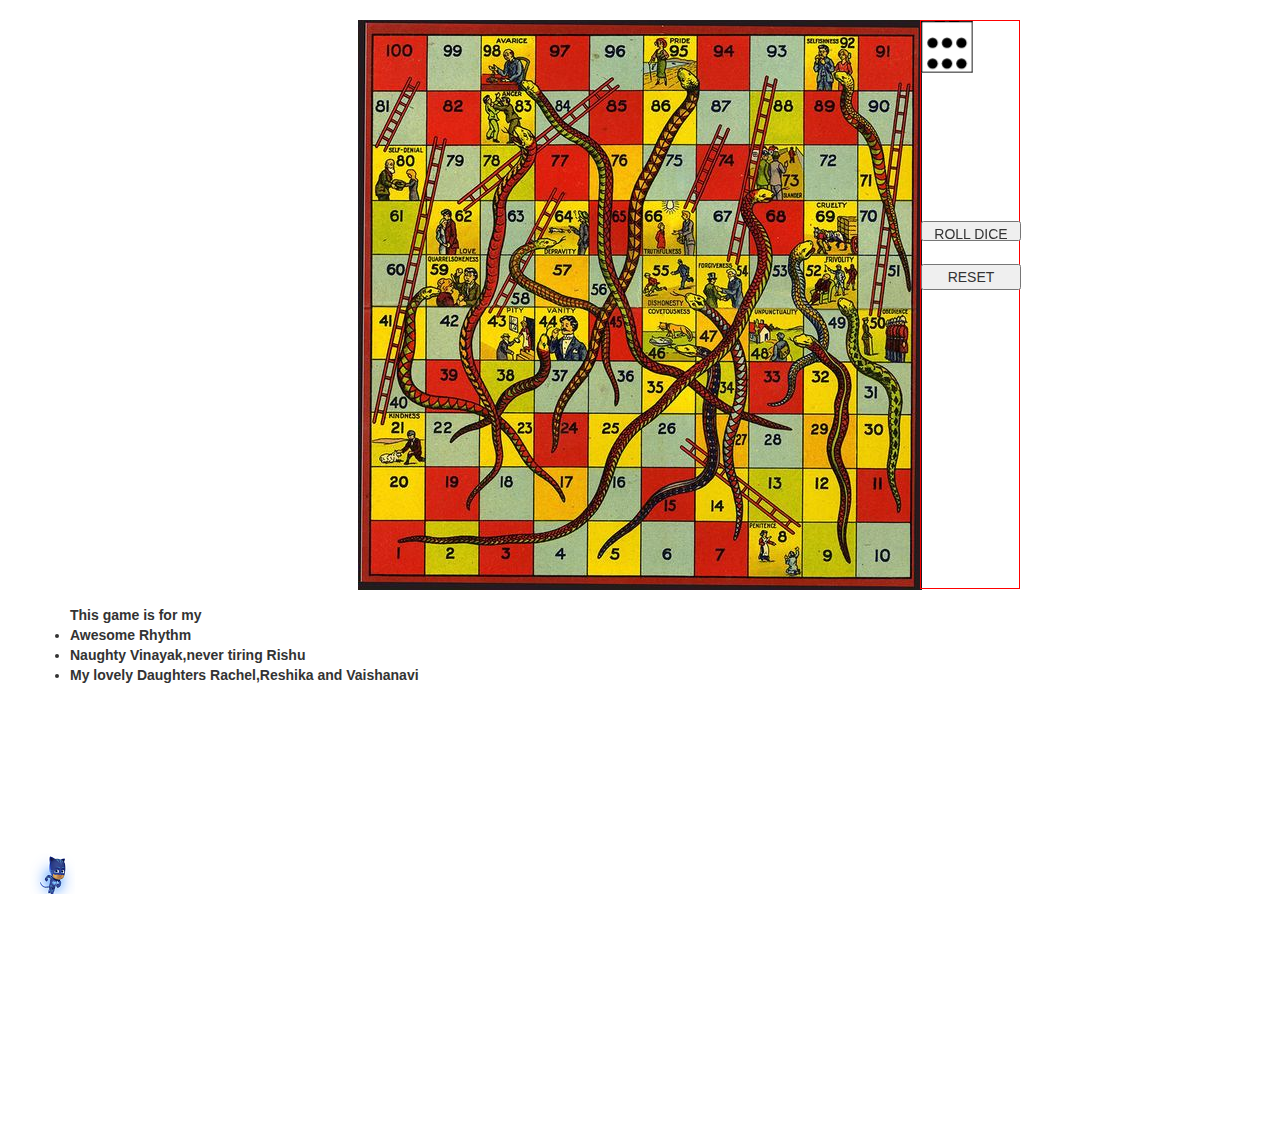
<file: index.html>
<!DOCTYPE html>
<html lang="en">
	<head>
		<!-- Required meta tags -->
		<meta charset="utf-8">
		<meta name="viewport" content="width=device-width, initial-scale=1, shrink-to-fit=no">
		<title>Snakes and Ladders</title>

		<!-- Bootstrap CSS -->

		 <link rel="stylesheet" href="https://maxcdn.bootstrapcdn.com/bootstrap/3.3.2/css/bootstrap.min.css">
		<link rel="stylesheet" href="style.css">
	</head>
	<body>
		<div class="container">
			<div class="board-container">
			<div class="board-message"></div>

				<div class="grid">
					<div class="horizontal-row" data-row="1">
						<div class="individual-square"></div>
						<div class="individual-square"></div>
						<div class="individual-square"></div>
						<div class="individual-square"></div>
						<div class="individual-square"></div>
						<div class="individual-square"></div>
						<div class="individual-square"></div>
						<div class="individual-square" data-entity="ladder" data-target-row="3" data-side="-2"></div>
						<div class="individual-square"></div>
						<div class="individual-square"></div>
					</div>
					<div class="horizontal-row" data-row="2">
						<div class="individual-square"></div>
						<div class="individual-square"></div>
						<div class="individual-square"></div>
						<div class="individual-square"></div>
						<div class="individual-square"></div>
						<div class="individual-square"></div>
						<div class="individual-square"></div>
						<div class="individual-square"></div>
						<div class="individual-square"></div>
						<div class="individual-square"></div>
					</div>
					<div class="horizontal-row" data-row="3">
						<div class="individual-square"></div>
						<div class="individual-square"></div>
						<div class="individual-square"></div>
						<div class="individual-square"></div>
						<div class="individual-square"></div>
						<div class="individual-square"></div>
						<div class="individual-square"></div>
						<div class="individual-square"></div>
						<div class="individual-square"></div>
						<div class="individual-square"></div>
					</div>
					<div class="horizontal-row" data-row="4">
						<div class="individual-square"></div>
						<div class="individual-square"></div>
						<div class="individual-square"></div>
						<div class="individual-square"></div>
						<div class="individual-square"></div>
						<div class="individual-square"></div>
						<div class="individual-square"></div>
						<div class="individual-square"></div>
						<div class="individual-square"></div>
						<div class="individual-square"></div>
					</div>
					<div class="horizontal-row" data-row="5">
						<div class="individual-square"></div>
						<div class="individual-square"></div>
						<div class="individual-square"></div>
						<div class="individual-square"></div>
						<div class="individual-square"></div>
						<div class="individual-square"></div>
						<div class="individual-square"></div>
						<div class="individual-square"></div>
						<div class="individual-square"></div>
						<div class="individual-square"></div>
					</div>
					<div class="horizontal-row" data-row="6">
						<div class="individual-square"></div>
						<div class="individual-square"></div>
						<div class="individual-square"></div>
						<div class="individual-square"></div>
						<div class="individual-square"></div>
						<div class="individual-square"></div>
						<div class="individual-square"></div>
						<div class="individual-square"></div>
						<div class="individual-square"></div>
						<div class="individual-square"></div>
					</div>
					<div class="horizontal-row" data-row="7">
						<div class="individual-square"></div>
						<div class="individual-square"></div>
						<div class="individual-square"></div>
						<div class="individual-square"></div>
						<div class="individual-square"></div>
						<div class="individual-square"></div>
						<div class="individual-square"></div>
						<div class="individual-square"></div>
						<div class="individual-square"></div>
						<div class="individual-square"></div>
					</div>
					<div class="horizontal-row" data-row="8">
						<div class="individual-square"></div>
						<div class="individual-square"></div>
						<div class="individual-square"></div>
						<div class="individual-square"></div>
						<div class="individual-square"></div>
						<div class="individual-square"></div>
						<div class="individual-square"></div>
						<div class="individual-square"></div>
						<div class="individual-square"></div>
						<div class="individual-square"></div>
					</div>
					<div class="horizontal-row" data-row="9">
						<div class="individual-square"></div>
						<div class="individual-square"></div>
						<div class="individual-square"></div>
						<div class="individual-square"></div>
						<div class="individual-square"></div>
						<div class="individual-square"></div>
						<div class="individual-square"></div>
						<div class="individual-square"></div>
						<div class="individual-square"></div>
						<div class="individual-square"></div>
					</div>
					<div class="horizontal-row" data-row="10">
						<div class="individual-square"></div>
						<div class="individual-square"></div>
						<div class="individual-square"></div>
						<div class="individual-square"></div>
						<div class="individual-square"></div>
						<div class="individual-square"></div>
						<div class="individual-square"></div>
						<div class="individual-square"></div>
						<div class="individual-square"></div>
						<div class="individual-square"></div>
					</div>

			</div>

				<div class="stat-board">
					<div class="scene">
  <div class="cube">
    <div class="side back" data-dice="1">
    	<div class="dot single-line"></div>
    </div>
    <div class="side left" data-dice="2">
    		<div class="dot single-line"></div>
    		<div class="dot single-line"></div>
    </div>
    <div class="side right" data-dice="3">
    	<div class="dot single-line"></div>
    	<div class="dot single-line"></div>
    	<div class="dot single-line"></div>


    </div>
    <div class="side top" data-dice="4">
    	<div class="dot single-line"></div>
    	<div class="dot single-line"></div>
    	<br>
    	<div class="dot"></div>
    	<div class="dot"></div>
    </div>
    <div class="side bottom" data-dice="5">
    	<div class="dot single-line"></div>
    	<div class="dot single-line"></div>
    	<div class="dot single-line"></div>
    	<div class="dot"></div>
    	<div class="dot"></div>

    </div>
    <div class="side front" data-dice="6">
    	<div class="dot single-line"></div>
    	<div class="dot single-line"></div>
    	<div class="dot single-line"></div>
    	<div class="dot"></div>
    	<div class="dot"></div>
    	<div class="dot"></div>


    </div>
  </div>
</div>



<div class="dice-img">
	<div class="side-pic " data-dice="1">
    	<div class="dot single-line"></div>
    </div>
    <div class="side-pic " data-dice="2">
    		<div class="dot single-line"></div>
    		<div class="dot single-line"></div>
    </div>
    <div class="side-pic " data-dice="3">
    	<div class="dot single-line"></div>
    	<div class="dot single-line"></div>
    	<div class="dot single-line"></div>


    </div>
    <div class="side-pic " data-dice="4">
    	<div class="dot single-line"></div>
    	<div class="dot single-line"></div>
    	<br>
    	<div class="dot"></div>
    	<div class="dot"></div>
    </div>
    <div class="side-pic " data-dice="5">
    	<div class="dot single-line"></div>
    	<div class="dot single-line"></div>
    	<div class="dot single-line"></div>
    	<div class="dot"></div>
    	<div class="dot"></div>

    </div>
    <div class="side-pic " data-dice="6">
    	<div class="dot single-line"></div>
    	<div class="dot single-line"></div>
    	<div class="dot single-line"></div>
    	<div class="dot"></div>
    	<div class="dot"></div>
    	<div class="dot"></div>


    </div>
</div>
<div><button class="roll-button" id="roll-button">ROLL DICE</button></div>
<div><button class="reset-button" id="reset-button">RESET</button></div>

</div>
<div class="player-avatar">
	<img class="" src="catboy.png">
</div>

</div>
<div class="text">This game is for my
			<li>Awesome Rhythm</li>
			<li>Naughty Vinayak,never tiring Rishu</li>
			<li>My lovely Daughters Rachel,Reshika and Vaishanavi</li>
			</div>
</div>


		<!-- Optional JavaScript -->
		<!-- jQuery first, then Popper.js, then Bootstrap JS -->
		<script src="https://code.jquery.com/jquery-3.2.1.slim.min.js" integrity="sha384-KJ3o2DKtIkvYIK3UENzmM7KCkRr/rE9/Qpg6aAZGJwFDMVNA/GpGFF93hXpG5KkN" crossorigin="anonymous"></script>
		<script src="https://cdnjs.cloudflare.com/ajax/libs/popper.js/1.11.0/umd/popper.min.js" integrity="sha384-b/U6ypiBEHpOf/4+1nzFpr53nxSS+GLCkfwBdFNTxtclqqenISfwAzpKaMNFNmj4" crossorigin="anonymous"></script>
		<script src="https://maxcdn.bootstrapcdn.com/bootstrap/4.0.0-beta/js/bootstrap.min.js" integrity="sha384-h0AbiXch4ZDo7tp9hKZ4TsHbi047NrKGLO3SEJAg45jXxnGIfYzk4Si90RDIqNm1" crossorigin="anonymous"></script>
		<script src="gamelogic.js"></script>
	</body>
</html>
</file>
<file: style.css>
html,body{
width:100%;
height:100%;
margin:0px;
padding:0px;
}

@media screen and (min-width: 320px) and (max-width: 767px) and (orientation: potrait) {
  html {
    transform: rotate(-90deg);
    transform-origin: left top;
    width: 100vh;
    overflow-x: hidden;
    position: absolute;
    top: 100%;
    left: 0;
  }
}


.board-container{
	background-image: url(board_background.jpg);
	width:600px;
	height:600px;
	background-repeat: no-repeat;
	background-position: center;
    margin:0 auto;
}

 .grid{
    position: relative;
    left: 25px;
    top: 25px;
    width: 539px;
    height: 547px;
    margin: 5px;
    /*background-color: #0000ff94;*/
    /* border-radius: 50%; */

}

.horizontal-row{
   /*background-color: #02041945;*/
    position: relative;
    width: 100%;
    height: 52px;
    /* margin: 2px; */
}

.individual-square{
    /*background-color: #ff000080;*/
    width:50px;
    height:100%;
    display:inline-block;
    margin:5px 0px 5px 0px;

}

[data-row="1"] {
    position:absolute;
    top:490px;
}

[data-row="2"] {
    position:absolute;
    top:440px;
}
[data-row="3"] {
    position:absolute;
    top:385px;
}
[data-row="4"] {
    position:absolute;
    top:330px;
}
[data-row="5"] {
    position:absolute;
    top:275px;
}
[data-row="6"] {
    position:absolute;
    top:220px;
}
[data-row="7"] {
    position:absolute;
    top:165px;
}
[data-row="8"] {
    position:absolute;
    top:110px;
}
[data-row="9"] {
    position:absolute;
    top:55px;
}
[data-row="10"] {
    position:absolute;
    top:0px;
}

.stat-board{
    height:569px;
    float:right;
    position:relative;
    top:-537px;
    border:1px solid red;
    width: 100px;
    left: 80px;

}


.player-avatar{
    background-image: url("catboy.png");
    background-color: green;
    border-radius: 50%;
    width: 40px;
    height: 30px;
    left: 30px;
    bottom: 20px;
    position:absolute;
    transition: left 2s linear,top 2s linear;
}

#reset-button{
    margin-top:20px;
    width:100px;

}

.board-message{
    opacity: 0.5;
    background-color: black;
     display: none;
    position: relative;
    height: 200px;
    z-index: 100;
    width: 200px;
    margin: 0 auto;
}
.text{
    font-size:1em;
    margin:0 auto;
    font-weight:bolder;
    float:left;
}

/*-------------------------------- dice css---------------------------------------------*/
.scene {
  perspective: 800px;
  position:absolute;
  border: 1px solid
}
.cube {
  position:relative;
  width: 50px;
  height: 50px;
  transform-style: preserve-3d;


}

.cube-animation{
    animation: roll-dice 1s  linear 1;
}
.side {
  position: absolute;
  width: 50px;
  height: 50px;
  border:1px solid black;
  text-align: center;
  background:white;
}

.side-pic{
  position:absolute;
  width: 50px;
  height: 50px;
  border:1px solid black;
  text-align: center;
  background:white;
  display:none;

}
.back {
  transform: translateZ(-25px);
}
.left {
  transform: translateX(-25px) rotateY(90deg);
}
.right {
  transform: translateX(25px) rotateY(90deg);
}
.top {
  transform: translateY(-25px) rotateX(90deg);
}
.bottom {
  transform: translateY(25px) rotateX(90deg);
}
.front {
  transform: translateZ(25px);
}
/*.cube {
  transform: rotateX(42deg);
}*/

.dot{
    width:10px;
    height:10px;
    border-radius:50%;
    background-color:black;
    margin:0px auto;
    display:inline-block;
}

.single-line{
    margin-top:15px;


}

.dice-img{
    position:relative;
    height:200px;
    width:200px;
}

.roll-button{
width:100px;
height:20px;
position:relative;
}

@keyframes roll-dice{
    10%{transform:translateX(-50px) rotateX(180deg);}
    20%{transform:translateX(-150px) rotateX(0deg);}
    50%{transform:translateX(-100px) rotateY(270deg);}
    100%{transform:translateZ(-100px) rotateX(90deg);}
}
</file>
